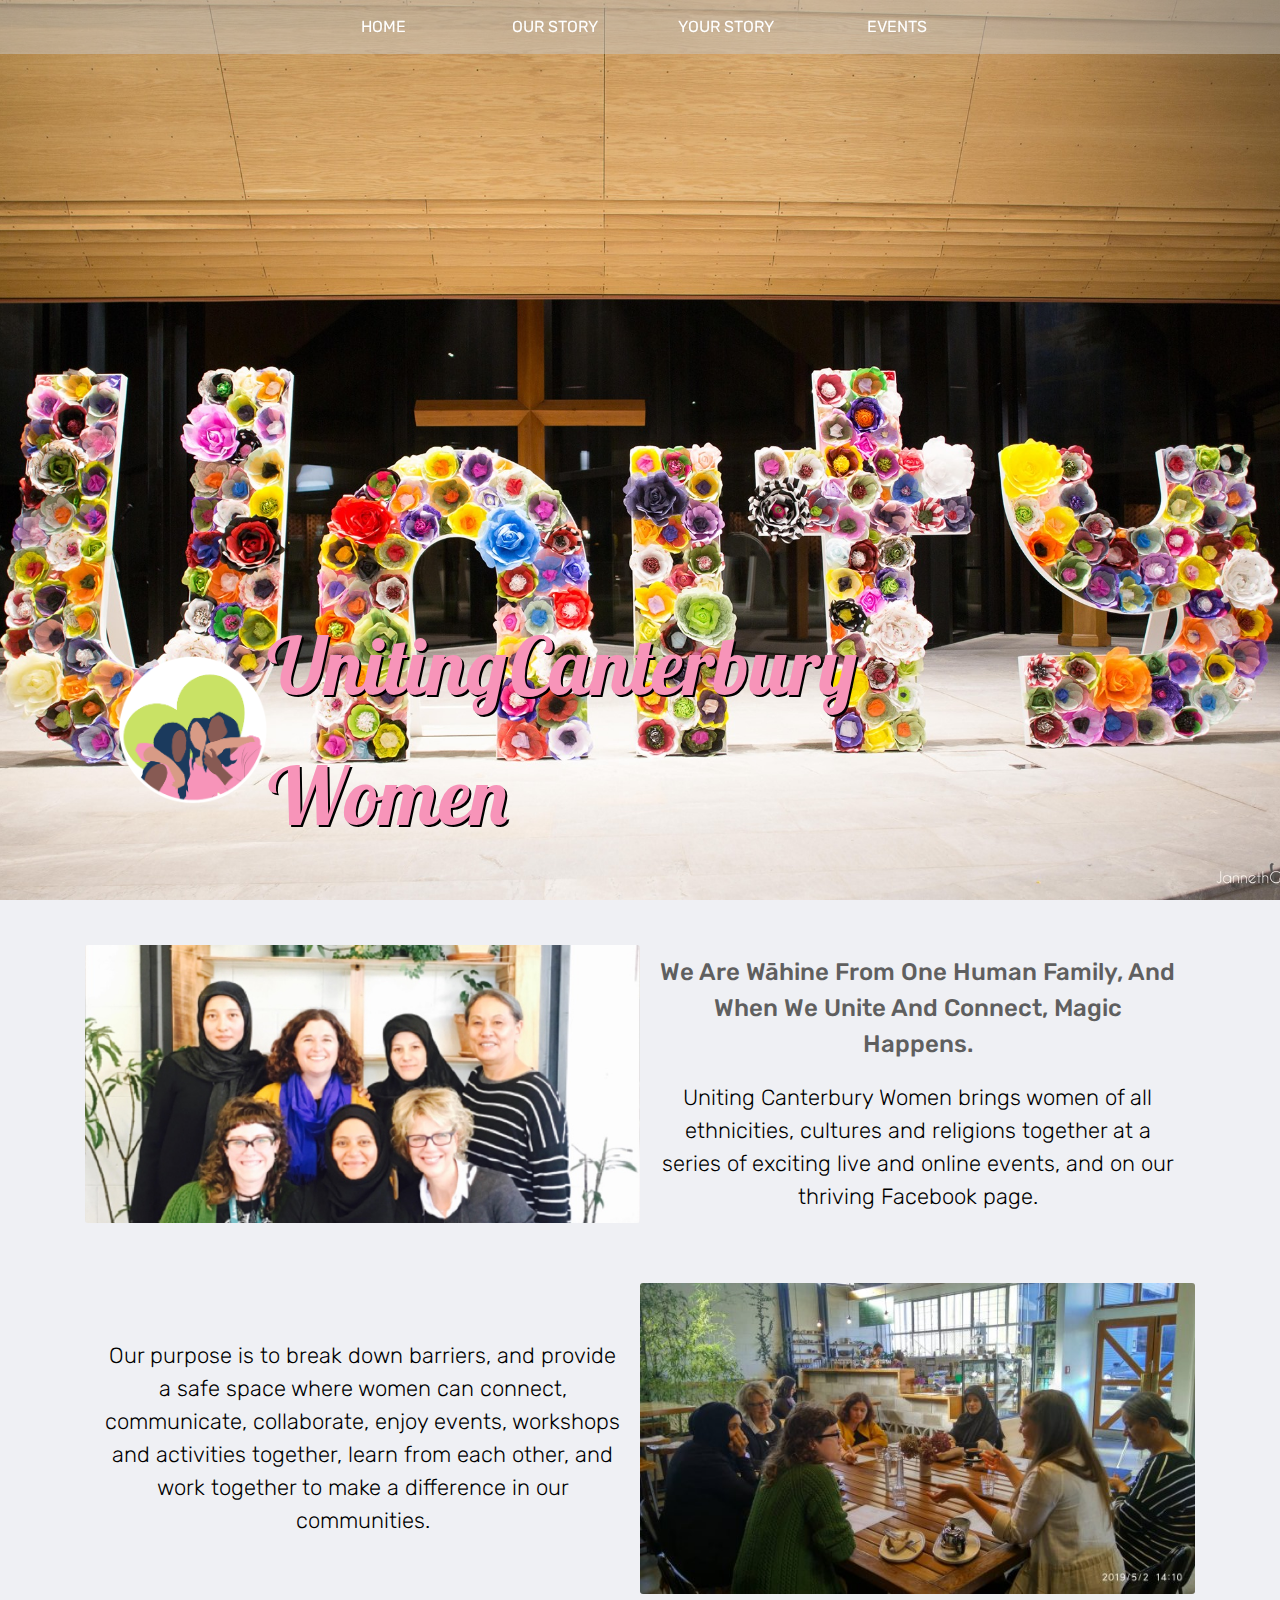
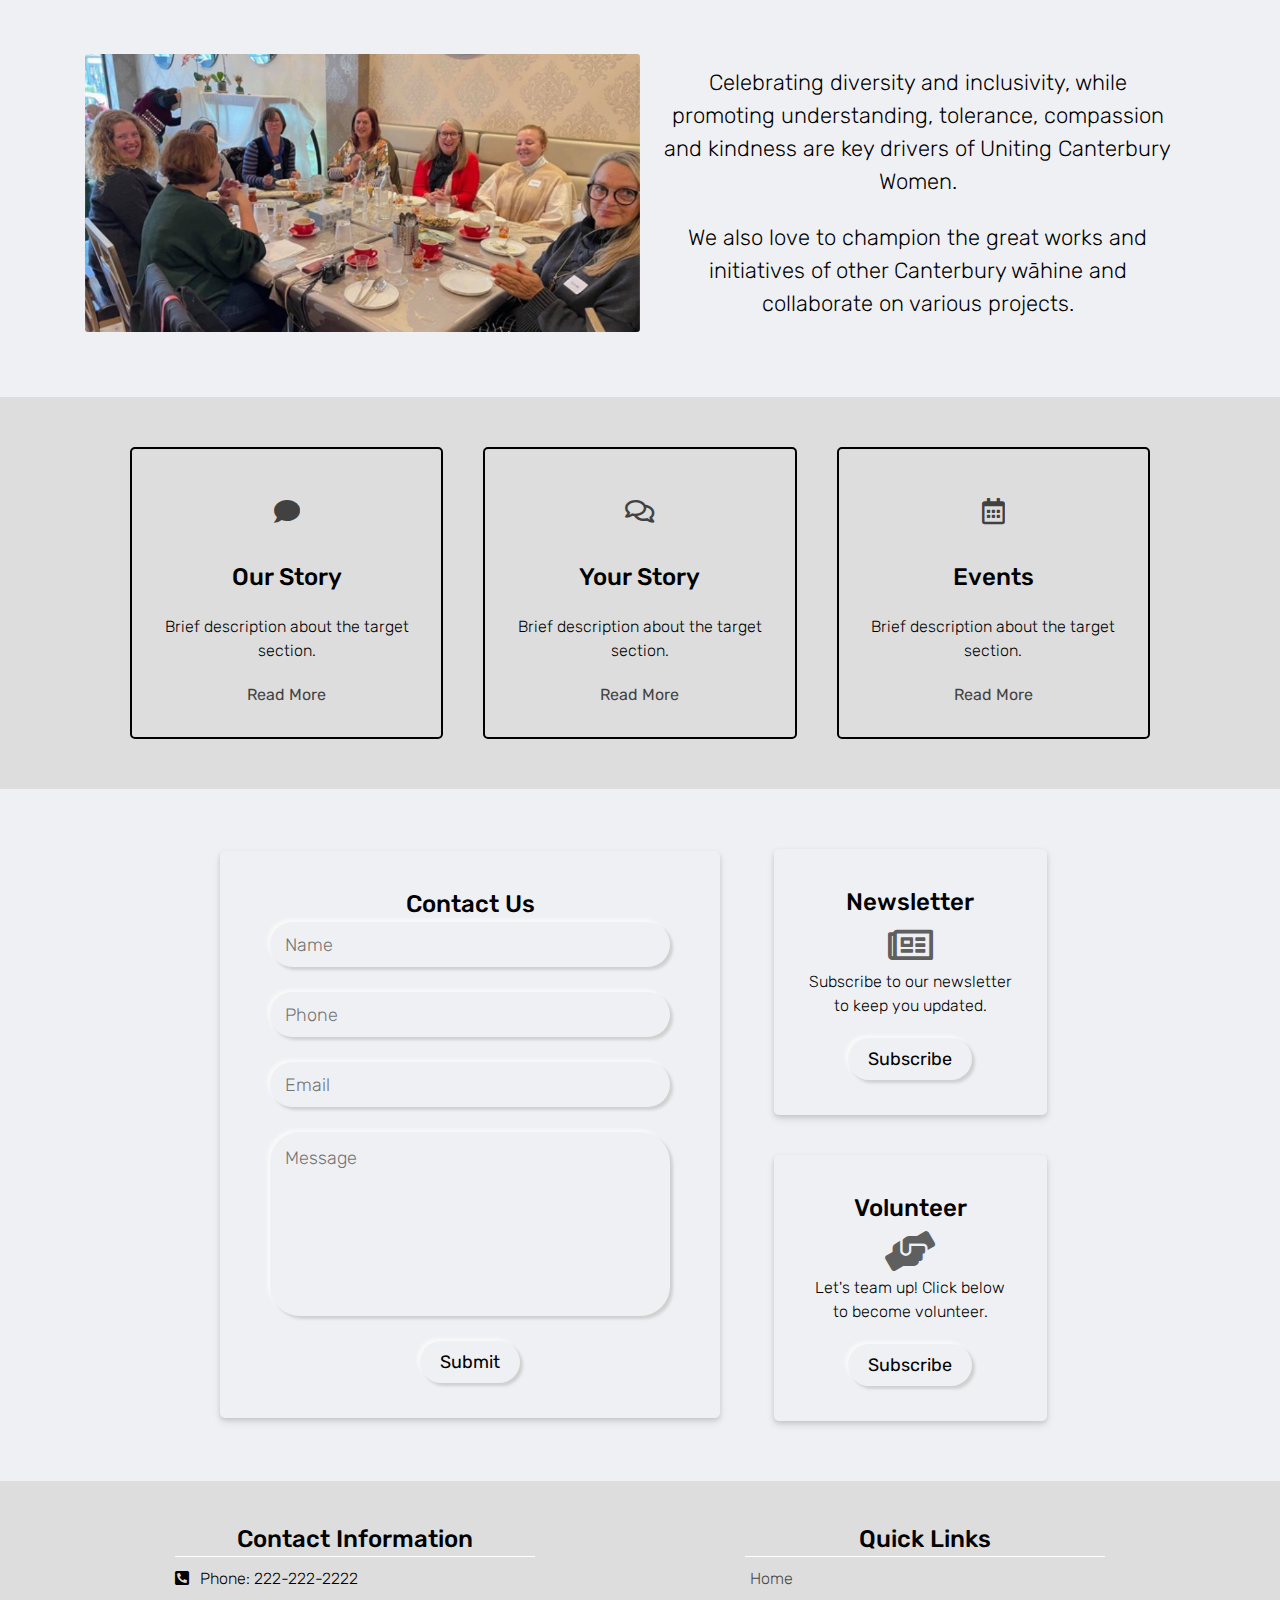
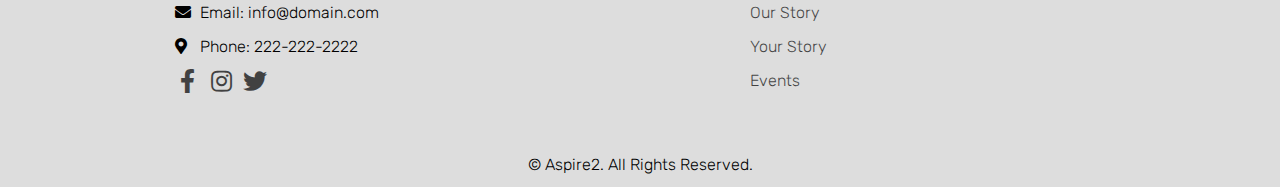
<file: index.html>
<!DOCTYPE html>
<html lang="en">
<head>
  <meta charset="UTF-8">
  <meta http-equiv="X-UA-Compatible" content="IE=edge">
  <meta name="viewport" content="width=device-width, initial-scale=1.0">
  <title>Uniting Canterbury Women</title>
  <!-- font awesome -->
  <link rel="stylesheet" type="text/css" href="css/font-awesome.css">
  <!-- main css -->
  <link rel="stylesheet" type="text/css" href="css/style.css">
  <!-- responsive css -->
  <link rel="stylesheet" type="text/css" href="css/responsive.css">

  <script src="js/jquery-3.2.1.js"></script>
  <script src="js/script.js"></script>

</head>
<body>

<!-- navigation bar start -->
<nav class="nav-bar">
  <div class="container">
    <div class="row tabs">
      <a href="#home" class="tab">home</a>
      <a href="#our-story" class="tab">our story</a>
      <a href="#your-story" class="tab">your story</a>
      <a href="#events" class="tab">events</a>
    </div>
    <div class="hamburger-btn outer-shadow hover-in-shadow"><span></span></div>
  </div>
</nav>
<!-- navigation bar end -->

<!-- navigation bar for small screens start -->
<div class="nav-bar-responsive">
  <div class="nav-bar-responsive-inner">
    <div class="close-btn outer-shadow hover-in-shadow">&times;</div>
    <div class="nav-bar-responsive-tabs">
      <a href="#home" class="tab active inner-shadow">home</a>
      <a href="#our-story" class="tab outer-shadow hover-in-shadow">our story</a>
      <a href="#your-story" class="tab outer-shadow hover-in-shadow">your story</a>
      <a href="#events" class="tab outer-shadow hover-in-shadow">events</a>
    </div>
  </div>
</div>
<!-- navigation bar for small screens end -->

<!-- home section start -->
<section class="section home-section active" id="home">

  <!-- home header start -->
  <div class="home-header">
    <div class="container">
      <div class="logo">
        <div class="logo-img">
          <img src="img/logo.png" alt="logo">
        </div>
        <div>
          <span>uniting</span>
          <span>canterbury</span>
          <span>women</span>
        </div>
      </div>
      
    </div>
  </div>
  <!-- home header end -->

  <!-- about us start -->
  <div class="container">
    <div class="aboutus">
      <div class="box">
        <div class="box-img">
          <img src="img/home/1.jpg" alt="aboutus">
        </div>
        <div class="box-content">
          <div class="title">We are wāhine from one human family, and when we unite and connect, magic happens.</div>
          <p>
            Uniting Canterbury Women brings women of all ethnicities, cultures and religions together at a series of exciting live and online events, and on our thriving Facebook page.
          </p>
        </div>
      </div>
      <div class="box">
        <div class="box-img">
          <img src="img/home/2.jpg" alt="aboutus">
        </div>
        <div class="box-content">
          <p>
            Our purpose is to break down barriers, and provide a safe space where women can connect, communicate, collaborate, enjoy events, workshops and activities together, learn from each other, and work together to make a difference in our communities.
          </p>
        </div>
      </div>
      <div class="box">
        <div class="box-img">
          <img src="img/home/3.jpg" alt="aboutus">
        </div>
        <div class="box-content">
          <p>
            Celebrating diversity and inclusivity, while promoting understanding, tolerance, compassion and kindness are key drivers of Uniting Canterbury Women.
          </p>
          <p>
            We also love to champion the great works and initiatives of other Canterbury wāhine and collaborate on various projects.
          </p>
        </div>
      </div>
    </div>
  </div>
  <!-- about us end -->

  <!-- link boxes start -->
  <div class="link-boxes-bg">

  <div class="container">
    <div class="link-boxes">
      <div class="row">
        <div class="box">
          <div class="box-inner">
            <div class="box-icon">
                <i class="fas fa-comment icon"></i>
            </div>
            <div class="title">Our Story</div>
            <div>
              Brief description about the target section.
            </div>
            <a href="#our-story" class="tab">Read more</a>
          </div>
        </div>
        <div class="box">
          <div class="box-inner">
            <div class="box-icon">
              <i class="far fa-comments icon"></i>
            </div>
            <div class="title">Your Story</div>
            <div>
              Brief description about the target section.
            </div>
            <a href="#your-story" class="tab">Read more</a>
          </div>
        </div>
        <div class="box">
          <div class="box-inner">
            <div class="box-icon">
              <i class="far fa-calendar-alt icon"></i>
            </div>
            <div class="title">Events</div>
            <div>
              Brief description about the target section.
            </div>
            <a href="#events" class="tab">Read more</a>
          </div>
        </div>
      </div>
    </div>
  </div>

  </div>
  <!-- link boxes end -->

  <!-- forms start -->
  <div class="forms">
    <div class="container">
      <div class="forms-inner">

        <!-- contact us form start -->
        <div class="contactus-form">
          <form action="send.php" method="post">
            <div class="row">
              <div class="w-100">
                <div class="title">Contact Us</div>
                <div class="input-group outer-shadow hover-in-shadow">
                  <input class="input-control" type="text" placeholder="Name" name="name" required="">
                </div>
                <div class="input-group outer-shadow hover-in-shadow">
                  <input class="input-control" type="text" placeholder="Phone" name="phone">
                </div>
                <div class="input-group outer-shadow hover-in-shadow">
                  <input class="input-control" type="text" placeholder="Email" name="email" required="">
                </div>
                <div class="input-group outer-shadow hover-in-shadow">
                  <textarea class="input-control" placeholder="Message" name="message" required=""></textarea>
                </div>
                <div class="submit-btn">
                  <button type="submit" class="btn-1 outer-shadow hover-in-shadow">Submit</button>
                </div>
              </div>
            </div>
          </form>
        </div>
        <!-- contact us form end -->

        <!-- newsletter form start -->
        <div class="newsletter-form">
          <div class="row">
            <div class="w-100">
              <div class="form-head">
                <div class="title">newsletter</div>
                <i class="far fa-newspaper"></i>
              </div>
              <div class="form-content">
                Subscribe to our newsletter to keep you updated.
              </div>
              <button type="submit" class="btn-1 outer-shadow hover-in-shadow">Subscribe</button>
            </div>
          </div>
        </div>
        <!-- newsletter form end -->

        <!-- volunteer form start -->
        <div class="volunteer-form">
          <div class="row">
            <div class="w-100">
              <div class="form-head">
                <div class="title">volunteer</div>
                <i class="fas fa-hands-helping"></i>
             </div>
              <div class="form-content">
                Let's team up! Click below to become volunteer.
              </div>
              <button type="submit" class="btn-1 outer-shadow hover-in-shadow">Subscribe</button>
            </div>
          </div>
        </div>
        <!-- volunteer form end -->

      </div>
    </div>
  </div>
  <!-- forms end -->

</section>
<!-- home section end -->

<!-- our story section start -->
<section class="section ourstory-section" id="our-story">

  <!-- our story section header start -->
  <div class="ourstory-header">
    <div class="container">
      <div class="header-title">
        <span>our</span>
        <span>story</span>
      </div>
    </div>
  </div>
  <!-- our story section header end -->

  <!-- our story content start -->
  <div class="container">

    <!-- our story tabs start -->
      <div class="row">
        <div class="ourstory-tabs">
          <span class="tab-item outer-shadow active" data-target=".founders">founders</span>
          <span class="tab-item" data-target=".why-do">why we do it?</span>
          <!-- <span class="tab-item" data-target=".what-do">what we do</span> -->
        </div>
      </div>
    <!-- our story tabs end -->

    <!-- founders start -->
    <div class="row">
      <div class="founders tab-content active">
        <div class="row">

          <!-- founder start -->
          <div class="founder-item">
            <div class="founder-item-inner outer-shadow">
              <div class="founder-img">
                <img src="img/ourstory/founders/1.jpg" alt="founder">
                <!-- <span>read more</span> -->
              </div>
              <div class="founder-content">
                <div class="title founder-name">founder name</div>
                <p>
                  Brief description about the founder and some words expresing own motivation to be part of the organisation.
                </p>
              </div>
            </div>
          </div>
          <!-- founder end -->

          <!-- founder start -->
          <div class="founder-item">
            <div class="founder-item-inner outer-shadow">
              <div class="founder-img">
                <img src="img/ourstory/founders/2.jpg" alt="founder">
                <!-- <span>read more</span> -->
              </div>
              <div class="founder-content">
                <div class="title">founder name</div>
                <p>
                  Brief description about the founder and some words expresing own motivation to be part of the organisation.
                </p>
              </div>
            </div>
          </div>
          <!-- founder end -->

          <!-- founder start -->
          <div class="founder-item">
            <div class="founder-item-inner outer-shadow">
              <div class="founder-img">
                <img src="img/ourstory/founders/3.jpg" alt="founder">
                <!-- <span>read more</span> -->
              </div>
              <div class="founder-content">
                <div class="title">founder name</div>
                <p>
                  Brief description about the founder and some words expresing own motivation to be part of the organisation.
                </p>
              </div>
            </div>
          </div>
          <!-- founder end -->

          <!-- founder start -->
          <div class="founder-item">
            <div class="founder-item-inner outer-shadow">
              <div class="founder-img">
                <img src="img/ourstory/founders/4.jpg" alt="founder">
                <!-- <span>read more</span> -->
              </div>
              <div class="founder-content">
                <div class="title">founder name</div>
                <p>
                  Brief description about the founder and some words expresing own motivation to be part of the organisation.
                </p>
              </div>
            </div>
          </div>
          <!-- founder end -->

        </div>
      </div>
    </div>
    <!-- founders end -->

    <!-- why we do it start -->
    <div class="row">
      <div class="why-do tab-content">
        <div class="row">

          <div class="why-do-content">
            <p>
              Uniting Canterbury Women was founded after the tragic terror attack in Christchurch on 15 March 2019.
            </p>
            <p>
              Co-founder, Jo Bailey reached out to her only Muslim friend at the time, Zahra Hussaini, to talk about how to continue on the beautiful love and support for the Muslim community being shown by people in Canterbury and New Zealand, and Uniting Canterbury Women was born.
            </p>
            <p>
              Zahra introduced Jo to four of her friends, Rebecca Parnham, Dr Hafsa Ahmed, Amber Johnson, and Naeema Masud. The six women bonded over coffee and cake, and together, organised the inaugural Uniting Canterbury Women event, which was attended by nearly 600 women.
            </p>
            <p>
              Today, Jo Bailey and Rebecca Parnham continue to lead Uniting Canterbury Women and organise a range of events to connect wāhine across all cultures. Uniting Canterbury Women also has a popular Facebook page with over 1000 followers.
            </p>
            <p>
              Many incredible connections and friendships have been made and continue to be made across the Uniting Canterbury Women community.
            </p>
          </div>

          <div class="why-do-video">
            <div class="iframe-container">
              <iframe width="1098" height="615" src="https://www.youtube.com/embed/cOb9zGtW0Z0" title="YouTube video player" frameborder="" allow="accelerometer; autoplay; clipboard-write; encrypted-media; gyroscope; picture-in-picture" allowfullscreen></iframe>
            </div>
          </div>

        </div>
      </div>
    </div>
    <!-- why we do it end -->

    <!-- what we do start -->
    <div class="row">
      <div class="what-do tab-content">
        <div class="row">

        </div>
      </div>
    </div>
    <!-- what we do end -->

  </div>
  <!-- our story content end -->

</section>
<!-- our story section end -->

<!-- your story section start -->
<section class="section yourstory-section" id="your-story">
  
  <!-- your story section header start -->
  <div class="yourstory-header">
    <div class="container">
      <div class="header-title">
        <span>your</span>
        <span>story</span>
      </div>
    </div>
  </div>
  <!-- your story section header end -->

  <div class="yourstory-content">
    <div class="container">
      <div class="row story-items">

        <!-- your story item start -->
        <div class="box story-item">
          <div class="box-inner story-item-inner">
            <div class="img">
              <img src="img/yourstory/1.jpg" alt="yourstory">
              <span class="read-more">read more</span>
            </div>
            <div class="title name">Name here</div>
            <div class="box-content">
              This will be a short text with a brief description about the person. It can include personal information which the person is keen to share.
            </div>
            <div class="story">
              This is the 1st story. Lorem ipsum dolor sit amet consectetur, adipisicing elit. Rerum enim quas molestiae aperiam perspiciatis animi necessitatibus odio reiciendis voluptatem accusantium. Lorem ipsum dolor sit amet consectetur, adipisicing elit. Rerum enim quas molestiae aperiam perspiciatis animi necessitatibus odio reiciendis voluptatem accusantium. Lorem ipsum dolor sit amet consectetur, adipisicing elit. Rerum enim quas molestiae aperiam perspiciatis animi necessitatibus odio reiciendis voluptatem accusantium.
            </div>
          </div>
        </div>
        <!-- your story item end -->

        <!-- your story item start -->
        <div class="box story-item">
          <div class="box-inner story-item-inner">
            <div class="img">
              <img src="img/yourstory/2.jpg" alt="yourstory">
              <span class="read-more">read more</span>
            </div>
            <div class="title name">Name here</div>
            <div class="box-content">
              This will be a short text with a brief description about the person. It can include personal information which the person is keen to share.
            </div>
            <div class="story">
              This is the 2nd story. Lorem ipsum dolor sit amet consectetur, adipisicing elit. Rerum enim quas molestiae aperiam perspiciatis animi necessitatibus odio reiciendis voluptatem accusantium. Lorem ipsum dolor sit amet consectetur, adipisicing elit. Rerum enim quas molestiae aperiam perspiciatis animi necessitatibus odio reiciendis voluptatem accusantium. Lorem ipsum dolor sit amet consectetur, adipisicing elit. Rerum enim quas molestiae aperiam perspiciatis animi necessitatibus odio reiciendis voluptatem accusantium.
            </div>
          </div>
        </div>
        <!-- your story item end -->
        
        <!-- your story item start -->
        <div class="box story-item">
          <div class="box-inner story-item-inner">
            <div class="img">
              <img src="img/yourstory/3.jpg" alt="yourstory">
              <span class="read-more">read more</span>
            </div>
            <div class="title name">Name here</div>
            <div class="box-content">
              This will be a short text with a brief description about the person. It can include personal information which the person is keen to share.
            </div>
            <div class="story">
              This is the 3rd story. Lorem ipsum dolor sit amet consectetur, adipisicing elit. Rerum enim quas molestiae aperiam perspiciatis animi necessitatibus odio reiciendis voluptatem accusantium. Lorem ipsum dolor sit amet consectetur, adipisicing elit. Rerum enim quas molestiae aperiam perspiciatis animi necessitatibus odio reiciendis voluptatem accusantium. Lorem ipsum dolor sit amet consectetur, adipisicing elit. Rerum enim quas molestiae aperiam perspiciatis animi necessitatibus odio reiciendis voluptatem accusantium.
            </div>
          </div>
        </div>
        <!-- your story item end -->

        <!-- your story item start -->
        <div class="box story-item">
          <div class="box-inner story-item-inner">
            <div class="img">
              <img src="img/yourstory/4.jpg" alt="yourstory">
              <span class="read-more">read more</span>
            </div>
            <div class="title name">Name here</div>
            <div class="box-content">
              This will be a short text with a brief description about the person. It can include personal information which the person is keen to share.
            </div>
            <div class="story">
              This is the 4th story. Lorem ipsum dolor sit amet consectetur, adipisicing elit. Rerum enim quas molestiae aperiam perspiciatis animi necessitatibus odio reiciendis voluptatem accusantium. Lorem ipsum dolor sit amet consectetur, adipisicing elit. Rerum enim quas molestiae aperiam perspiciatis animi necessitatibus odio reiciendis voluptatem accusantium. Lorem ipsum dolor sit amet consectetur, adipisicing elit. Rerum enim quas molestiae aperiam perspiciatis animi necessitatibus odio reiciendis voluptatem accusantium.
            </div>
          </div>
        </div>
        <!-- your story item end -->

        <!-- your story item start -->
        <div class="box story-item">
          <div class="box-inner story-item-inner">
            <div class="img">
              <img src="img/yourstory/5.jpg" alt="yourstory">
              <span class="read-more">read more</span>
            </div>
            <div class="title name">Name here</div>
            <div class="box-content">
              This will be a short text with a brief description about the person. It can include personal information which the person is keen to share.
            </div>
            <div class="story">
              This is the 5th story. Lorem ipsum dolor sit amet consectetur, adipisicing elit. Rerum enim quas molestiae aperiam perspiciatis animi necessitatibus odio reiciendis voluptatem accusantium. Lorem ipsum dolor sit amet consectetur, adipisicing elit. Rerum enim quas molestiae aperiam perspiciatis animi necessitatibus odio reiciendis voluptatem accusantium. Lorem ipsum dolor sit amet consectetur, adipisicing elit. Rerum enim quas molestiae aperiam perspiciatis animi necessitatibus odio reiciendis voluptatem accusantium.
            </div>
          </div>
        </div>
        <!-- your story item end -->

        <!-- your story item start -->
        <div class="box story-item">
          <div class="box-inner story-item-inner">
            <div class="img">
              <img src="img/yourstory/6.jpg" alt="yourstory">
              <span class="read-more">read more</span>
            </div>
            <div class="title name">Name here</div>
            <div class="box-content">
              This will be a short text with a brief description about the person. It can include personal information which the person is keen to share.
            </div>
            <div class="story">
              This is the 6th story. Lorem ipsum dolor sit amet consectetur, adipisicing elit. Rerum enim quas molestiae aperiam perspiciatis animi necessitatibus odio reiciendis voluptatem accusantium. Lorem ipsum dolor sit amet consectetur, adipisicing elit. Rerum enim quas molestiae aperiam perspiciatis animi necessitatibus odio reiciendis voluptatem accusantium. Lorem ipsum dolor sit amet consectetur, adipisicing elit. Rerum enim quas molestiae aperiam perspiciatis animi necessitatibus odio reiciendis voluptatem accusantium.
            </div>
          </div>
        </div>
        <!-- your story item end -->

        <!-- your story item start -->
        <div class="box story-item">
          <div class="box-inner story-item-inner">
            <div class="img">
              <img src="img/yourstory/7.jpg" alt="yourstory">
              <span class="read-more">read more</span>
            </div>
            <div class="title name">Name here</div>
            <div class="box-content">
              This will be a short text with a brief description about the person. It can include personal information which the person is keen to share.
            </div>
            <!-- <div class="story">
              This is the 7th story. Lorem ipsum dolor sit amet consectetur, adipisicing elit. Rerum enim quas molestiae aperiam perspiciatis animi necessitatibus odio reiciendis voluptatem accusantium. Lorem ipsum dolor sit amet consectetur, adipisicing elit. Rerum enim quas molestiae aperiam perspiciatis animi necessitatibus odio reiciendis voluptatem accusantium. Lorem ipsum dolor sit amet consectetur, adipisicing elit. Rerum enim quas molestiae aperiam perspiciatis animi necessitatibus odio reiciendis voluptatem accusantium.
            </div> -->
          </div>
        </div>
        <!-- your story item end -->

        <!-- your story item start -->
        <div class="box story-item">
          <div class="box-inner story-item-inner">
            <div class="img">
              <img src="img/yourstory/8.jpg" alt="yourstory">
              <span class="read-more">read more</span>
            </div>
            <div class="title name">Name here</div>
            <div class="box-content">
              This will be a short text with a brief description about the person. It can include personal information which the person is keen to share.
            </div>
            <div class="story">
              This is the 8th story. Lorem ipsum dolor sit amet consectetur, adipisicing elit. Rerum enim quas molestiae aperiam perspiciatis animi necessitatibus odio reiciendis voluptatem accusantium. Lorem ipsum dolor sit amet consectetur, adipisicing elit. Rerum enim quas molestiae aperiam perspiciatis animi necessitatibus odio reiciendis voluptatem accusantium.
            </div>
          </div>
        </div>
        <!-- your story item end -->

      </div>
    </div>
  </div>

</section>
<!-- your story section end -->

<!-- events section start -->
<section class="section events-section" id="events">
  
  <!-- events header start -->
  <div class="events-header">
    <div class="container">
      <div class="header-title">
        <span>events</span>
      </div>
    </div>
  </div>
  <!-- events header end -->

  <!-- events content start -->
  <div class="container even-row-reverse">

    <div class="events-content-intro">
      <p>
        Following the inaugural Uniting Canterbury women event in July 2019, the Uniting Canterbury Women team has run numerous engaging events, including ‘Around the World in Eight Cafes’ meetups, several online events and workshops, an ‘off the radar’ Mindfulness Retreat, a Women’s Walk for Unity, and a World Hijab Day event.
      </p>
    </div>

    <!-- events item start-->
    <div class="event-item">
        <div class="event-item-media">
          <div class="event-item-video">
            <div class="iframe-container">
              <iframe width="483" height="272" src="https://www.youtube.com/embed/xc-oGs9yzy8" title="YouTube video player" frameborder="0" allow="accelerometer; autoplay; clipboard-write; encrypted-media; gyroscope; picture-in-picture" allowfullscreen></iframe>
            </div>
          </div>
        </div>
        <div class="event-item-description">
          <div class="title">
            Uniting Canterbury Women Inaugural Event – July 2019
          </div>
          <p>
            Almost 600 women came to the inaugural Uniting Canterbury Event at the Centennial Chapel at St Andrew’s College in Christchurch on 10 July 2019. It was a beautiful evening of connection, support and aroha for our Muslim sisters, following the tragic terror attack.
          </p>
        </div>
    </div>
    <!-- events item end -->

    <!-- events item start-->
    <div class="event-item">
      <div class="event-item-media">
        <div class="event-item-img">
          <img src="img/events/cafes.jpg" alt="events">
        </div>
      </div>
      <div class="event-item-description">
        <div class="title">
          Around the World in Eight Cafes
        </div>
        <p>
          Uniting Canterbury Women hosts coffee and food catch ups for women from all cultures and ethnicities in Christchurch. Each time, the groups meet at a different ethnic café, to connect, share stories, share food, and learn new things about the food and culture from the café owner. Not only is this a great way to connect women – the women also learn about different cuisines and cultures, and support small local ethnic businesses. It’s a win win!
        </p>
      </div>
    </div>
    <!-- events item end -->

    <div class="events-content-intro">
      <div class="title">
        COVID-19 lockdown Events
      </div>
      <p>
        During the COVID-19 lockdown in March/April 2020, Uniting Canterbury Women held an online Dinner Club event with Linden Leaves Founder Brigit Blair, and a series of online workshop to support women to thrive in those challenging times.
      </p>
    </div>

    <!-- events item start-->
    <div class="event-item">
      <div class="event-item-media">
        <div class="event-item-video">
          <div class="iframe-container">
            <iframe width="400" height="200" src="https://www.youtube.com/embed/Ch4fGuCSvY8" title="YouTube video player" frameborder="0" allow="accelerometer; autoplay; clipboard-write; encrypted-media; gyroscope; picture-in-picture" allowfullscreen></iframe>
          </div>
        </div>
      </div>
      <div class="event-item-media">
        <div class="event-item-video">
          <div class="iframe-container">
            <iframe width="400" height="200" src="https://www.youtube.com/embed/SsT9wPoHvRk" title="YouTube video player" frameborder="0" allow="accelerometer; autoplay; clipboard-write; encrypted-media; gyroscope; picture-in-picture" allowfullscreen></iframe>
          </div>
        </div>
      </div>
    </div>
    <!-- events item end -->

    <!-- events item start-->
    <div class="event-item">
      <div class="event-item-media">
        <div class="event-item-video">
          <div class="iframe-container">
            <iframe width="400" height="200" src="https://www.youtube.com/embed/jRBaFiWfOiA" title="YouTube video player" frameborder="0" allow="accelerometer; autoplay; clipboard-write; encrypted-media; gyroscope; picture-in-picture" allowfullscreen></iframe>
          </div>
        </div>
      </div>
      <div class="event-item-media">
        <div class="event-item-video">
          <div class="iframe-container">
            <iframe width="400" height="200" src="https://www.youtube.com/embed/D3OtTbEmXdk" title="YouTube video player" frameborder="0" allow="accelerometer; autoplay; clipboard-write; encrypted-media; gyroscope; picture-in-picture" allowfullscreen></iframe>
          </div>
        </div>
      </div>
    </div>
    <!-- events item end -->

  </div>
  <!-- events content end -->

</section>
<!-- events section end -->

<!-- your story popup start -->
<div class="pp yourstory-popup">
  <div class="pp-inner outer-shadow">

    <div class="close-pp outer-shadow hover-in-shadow">&times;</div>

    <div class="pp-head">
      <div class="pp-img outer-shadow">
        <img src="img/yourstory/1.jpg" alt="yourstory">
      </div>
      <p><span class="pp-name"></span></p>
    </div>

    <div class="pp-description">
      <div class="pp-details">
        <span class="pp-details-title">This is my story</span>
        <div class="pp-story">
          <p>
          </p>
        </div> 
      </div>
    </div>

  </div>
</div>
<!-- your story popup end -->

<!-- footer start -->
<footer class="footer">

  <div class="container">
    <div class="row space-around">

      <!-- contact info start -->
      <div class="contact-info">
        <div class="title">contact information</div>
        <div class="contact-item">
          <div class="icon"><i class="fas fa-phone-square-alt"></i></div>
          <span>Phone: 222-222-2222</span>
        </div>
        <div class="contact-item">
          <div class="icon"><i class="fas fa-envelope"></i></div>
          <span>Email: info@domain.com</span>
        </div>
        <div class="contact-item">
          <div class="icon"><i class="fas fa-map-marker-alt"></i></div>
          <span>Phone: 222-222-2222</span>
        </div>

        <div class="row links">
          <div class="icon"><a href="https://www.facebook.com/UnitingCanterburyWomen"><i class="fab fa-facebook-f"></i></a></div>
          <div class="icon"><i class="fab fa-instagram"></i></div>
          <div class="icon"><i class="fab fa-twitter"></i></div>
        </div>
      </div>
      <!-- contact info end -->

      <!-- quick links start -->
      <div class="contact-info">
        <div class="title">quick links</div>
        <div class="contact-item">
          <span><a href="#home" class="tab">home</a></span>
        </div>
        <div class="contact-item">
          <span><a href="#our-story" class="tab">our story</a></span>
        </div>
        <div class="contact-item">
          <span><a href="#your-story" class="tab">your story</a></span>
        </div>
        <div class="contact-item">
          <span><a href="#events" class="tab">events</a></span>
        </div>
      </div>
      <!-- quick links end -->

    </div>
  </div>

  <!-- copyright start -->
  <div class="container">
    <div class="row">
      <div class="copyright">
        &copy; Aspire2. All Rights Reserved.
      </div>
    </div>
  </div>
  <!-- copyright end -->

</footer>
<!-- footer end -->

<!-- main js -->
<script src="js/main.js"></script>
</body>
</html>
</file>
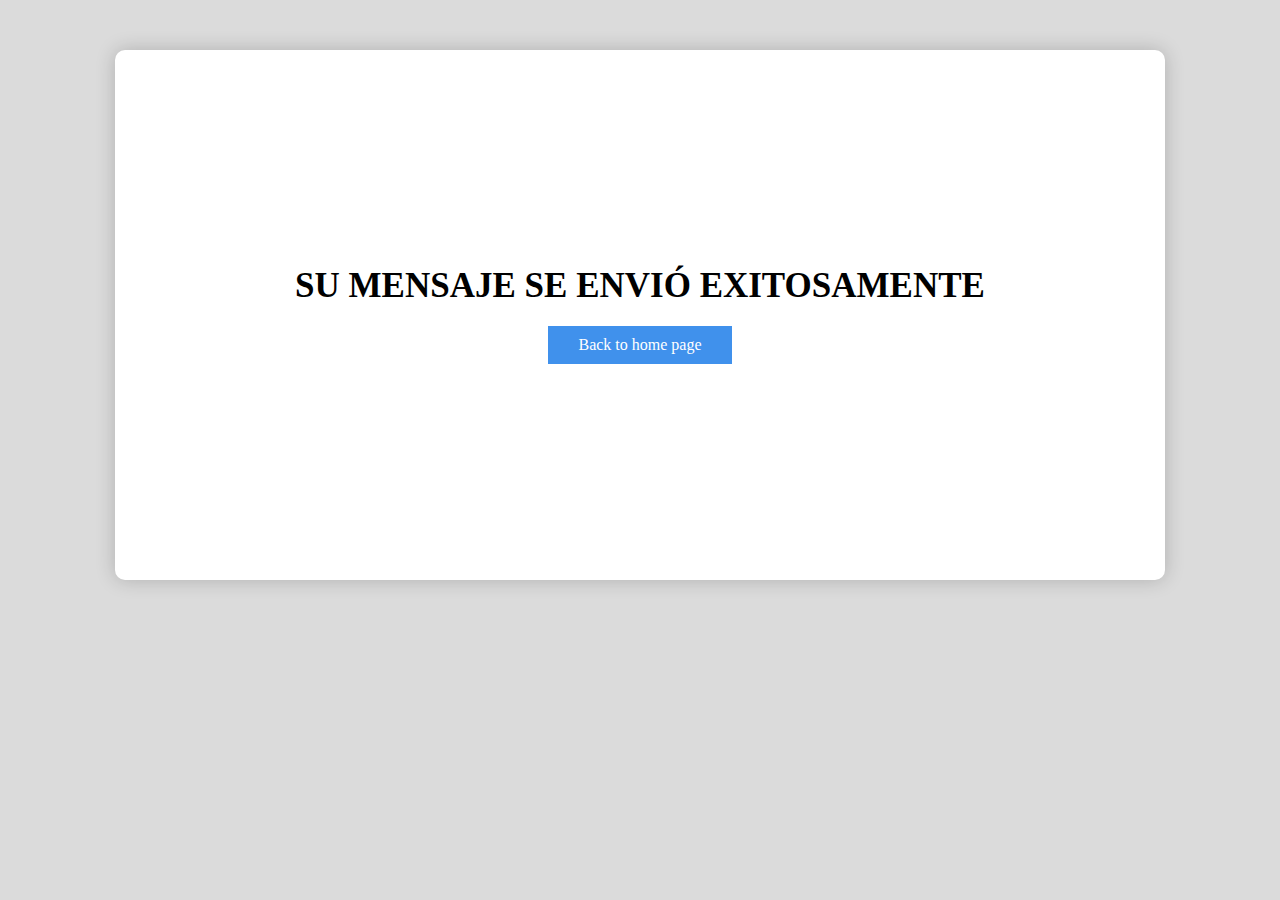
<file: sendTo.html>
<!DOCTYPE html>
<html lang="en">
<head>
    <meta charset="UTF-8">
    <meta name="viewport" content="width=device-width, initial-scale=1.0">
    <meta http-equiv="X-UA-Compatible" content="ie=edge">
    <title>Formulario de contacto</title>

    <link rel="stylesheet" href="css/estilos.css">
    <link rel="stylesheet" href="css/font-awesome.css">

    <script src="js/jquery-3.2.1.js"></script>
    <script src="js/script.js"></script>
</head>
<body>

    <section class="form_wrap">
        
        <section class="mensaje-exito">
            <h1>SU MENSAJE SE ENVIÓ EXITOSAMENTE</h1>
            <a href="index.html">Back to home page</a>
        </section>

    </section>

</body>
</html>
</file>
<file: css/style.css>
/*--------------------------------
fonts
--------------------------------*/
@import url('https://fonts.googleapis.com/css2?family=Rubik:wght@300;400;500&display=swap');
@import url('https://fonts.googleapis.com/css2?family=Lobster&display=swap');

/*--------------------------------
global
--------------------------------*/
/* define custom css variables */
:root {
  /* --ucw-pink: rgb(247, 148, 185); */
  --ucw-pink: rgb(95, 95, 95);
  --ucw-pink-70: rgb(247, 148, 185);
  --ucw-darkblue: rgb(28, 28, 117);
  --ucw-green: rgba(44, 110, 44);
  /* --ucw-green-70: rgba(44, 110, 44, 0.7); */
  --ucw-green-70: var(--bg-black-100);
  /* bg colors */
  --bg-black-900: #000000;
  --bg-black-100: #dddddd;
  --bg-black-50: #eff0f4;
  --bg-black-transparent: rgb(200, 200, 200, .5);
  /* shadows */
  --box-shadow: 0 2px 4px rgba(0, 0, 0, .1), 0 4px 8px rgba(0, 0, 0, .1);
  --outer-shadow: 3px 3px 3px #d0d0d0, -3px -3px 3px #f8f8f8;
  --outer-shadow-0: 0 0 0 #d0d0d0, 0 0 0 #f8f8f8;
  --inner-shadow: inset 3px 3px 3px #d0d0d0, inset -3px -3px 3px #f8f8f8;
  --inner-shadow-0: inset 0 0 0 #d0d0d0, inset 0 0 0 #f8f8f8;
  /* text sizes */
  --text-medium: 18px;
  --text-large: 20px;
  --text-xlarge: 22px;
  --text-title: 24px;
  --text-xxlarge: 26px;
  /* text colors */
  --text-light: white;
  --text-dark: black;
}
body {
  font-size: 16px;
  line-height: 1.5;
  overflow-x: hidden;
  background-color: var(--bg-black-50);
}
body.hidden-scrolling {
  overflow-y: hidden;
}
*:not(i) {
  font-family: 'Rubik', sans-serif;
  font-weight: 300;
}
* {
  margin: 0;
  padding: 0;
  box-sizing: border-box;
  outline: none;
}
:before, :after {
  box-sizing: border-box;
}
a {
  text-decoration: none;
  color: var(--text-dark);
}
ul {
  list-style: none;
  margin: 0;
  padding: 0;
}
img {
  vertical-align: middle;
  max-width: 100%;
}
.container {
  max-width: 1140px;
  margin: auto;
}
.row {
  display: flex;
  flex-wrap: wrap;
}
.section {
  min-height: 100vh;
  margin-bottom: 20px;
}
.title {
  font-size: var(--text-title);
  font-weight: 500;
  text-align: center;
  text-transform: capitalize;
  /* margin-bottom: 10px; */
}
.space-around {
  justify-content: space-around;
}
.hover-border {
  transition: border 0.3s ease-in-out;
}
.hover-border:hover {
  border: 1px solid var(--text-dark);
}
.hover-dark,
.hover-light {
  transition: all 0.3s ease-in-out;
}
.hover-light:hover {
  color: rgb(255, 255, 255) !important;
}
.hover-dark:hover {
  color: rgb(0, 0, 0) !important;
}
input[type=text], 
textarea {
  border: none;
  display: block;
}
.btn-1 {
  padding: 10px 25px;
  font-size: var(--text-medium);
  background-color: transparent;
  border: none;
  border-radius: 30px;
  display: inline-block;
  padding: 10px 20px;
  cursor: pointer;
  transition: all 0.3s ease;
}
.btn-1:after {
  border-radius: 30px;
}
.inner-shadow {
  box-shadow: var(--inner-shadow);
  transition: all 0.3s ease;
}
.outer-shadow {
  box-shadow: var(--outer-shadow);
}
.hover-in-shadow {
  position: relative;
}
.hover-in-shadow:hover {
  box-shadow: var(--outer-shadow-0);
  color: var(--ucw-pink);
}
.hover-in-shadow:after {
  content: '';
  position: absolute;
  left: 0;
  top: 0;
  width: 100%;
  height: 100%;
  transition: all 0.3s ease;
  z-index: -1;
}
.hover-in-shadow:hover:after {
  box-shadow: var(--inner-shadow);
}
.section.hide {
  display: none;
}
.section.active {
  animation: fadeInTop 0.5s ease;
}
.iframe-container {
  overflow: hidden;
  padding-bottom: 56.25%;
  position: relative;
  height: 0;
}
.iframe-container iframe {
  left: 0;
  top: 0;
  height: 100%;
  width: 100%;
  position: absolute;
}
/* effects */
@keyframes apear {
  0% { opacity: 0; }
  100% { opacity: 1; }
}
@keyframes slideLeft {
  0% {
    opacity: 0;
    transform: translateX(100px);
  }
  80% {
    opacity: 0;
    transform: translateX(100px);
  }
  100% {
    opacity: 1;
    transform: translateX(0px);
  }
}
@keyframes slideRight {
  0% {
    opacity: 0;
    transform: translateX(-100px);
  }
  80% {
    opacity: 0;
    transform: translateX(-100px);
  }
  100% {
    opacity: 1;
    transform: translateX(0px);
  }
}
@keyframes fadeInTop {
  0% {
    opacity: 0;
    transform: translateY(-25px);
  }
  100% {
    opacity: 1;
    transform: translateY(0px);
  }
}
@keyframes bgBreathe {
  0% {
    background-position: center;
  }
  50% {
    background-position: 50% 70%;
  }
  100% {
    background-position: center;
  }
}

/*--------------------------------
navigation bar
--------------------------------*/
.nav-bar {
  position: fixed;
  width: 100%;
  z-index: 2;
  background-color: var(--bg-black-transparent);
  transition: all 0.3s ease;
}
.nav-bar .tabs {
  justify-content: center;
}
.nav-bar .tabs .tab {
  flex: 0 0 15%;
  text-align: center;
  min-width: 100px;
  height: 100%;
  padding: 15px 10px;
  text-transform: uppercase;
  color: var(--text-light);
  font-weight: 400;
  cursor: pointer;
}
.nav-bar.small {
  background-color: var(--bg-black-50);
  box-shadow: var(--box-shadow);
}
.nav-bar.small .tabs .tab {
  color: var(--text-dark);
  padding: 5px 10px;
}
.hamburger-btn {
  height: 40px;
  width: 40px;
  margin: 0 20px;
  display: none;
  align-items: center;
  cursor: pointer;
  border-radius: 50%;
  /* border: 1px solid var(--text-dark); */
  justify-content: center;
  margin-left: auto;
  margin-top: 6px;
  margin-bottom: 6px;
  visibility: hidden;
  opacity: 0;
  transition: all 0.3s ease;
}
.hamburger-btn:after {
  border-radius: 50%;
}
.hamburger-btn span {
  display: block;
  height: 2px;
  width: 16px;
  background-color: var(--text-dark);
  position: relative;
  transition: all 0.3s ease;
}
.hamburger-btn span:before, 
.hamburger-btn span:after {
  content: '';
  position: absolute;
  left: 0;
  width: 100%;
  height: 100%;
  background-color: var(--text-dark);
  transition: all 0.3s ease;
}
.hamburger-btn span:before {
  top: -6px;
  transition: all 0.3s ease-in-out;
}
.hamburger-btn span:after {
  top: 6px;
  transition: all 0.3s ease;
}
.hamburger-btn:hover span:before {
  top: -8px;
}
.hamburger-btn:hover span:after {
  top: 8px;
}
@media (max-width: 796px) {
  .nav-bar .tabs {
    display: none;
  }
  .nav-bar {
    background-color: var(--bg-black-50);
    box-shadow: var(--box-shadow);
  }
  .nav-bar .hamburger-btn {
    display: flex;
    visibility: visible;
    opacity: 1;
  }
}

/*--------------------------------
navigation bar  for small screens
--------------------------------*/
.nav-bar-responsive {
  visibility: hidden;
  background-color: var(--bg-black-50);
  position: fixed;
  height: 100vh;
  width: 100%;
  z-index: -1;
  opacity: 0;
  transition: all 0.3s ease;
}
.nav-bar-responsive.open {
  visibility: visible;
  opacity: 1;
  z-index: 999;
  transition: all 0.3s ease-in;
}
.nav-bar-responsive .nav-bar-responsive-inner {
  display: flex;
  flex-wrap: wrap;
  justify-content: center;
  align-items: center;
  height: 100vh;
}
.nav-bar-responsive .nav-bar-responsive-inner .tab {
  display: block;
  text-align: center;
  font-size: var(--text-xlarge);
  font-weight: 400;
  text-transform: uppercase;
  padding: 10px 20px;
  margin: 10px;
  border-radius: 30px;
  transition: all 0.3s ease;
}
.nav-bar-responsive .nav-bar-responsive-inner .tab.active {
  color: var(--ucw-pink);
}
.nav-bar-responsive .nav-bar-responsive-inner .tab:after {
  border-radius: 30px;
}
.nav-bar-responsive .nav-bar-responsive-inner .close-btn {
  position: absolute;
  right: 20px;
  top: 20px;
  height: 40px;
  width: 40px;
  border-radius: 50%;
  font-size: 35px;
  line-height: 35px;
  text-align: center;
  cursor: pointer;
  transition: all 0.3s ease;
}
.nav-bar-responsive .nav-bar-responsive-inner .close-btn:after {
  border-radius: 30px;
}

/*--------------------------------
header titles for all sections
--------------------------------*/
.header-title {
  position: absolute;
  left: 0;
  bottom: 5%;
  padding: 0 10px;
}
.header-title span {
  display: inline-block;
  font-family: 'Lobster', cursive;
  font-size: 56px;
  font-weight: 400;
  text-transform: capitalize;
  border-radius: 30px;
  color: var(--ucw-pink-70);
  text-shadow: 2px 2px black;
}
.header-title span:nth-child(1) {
  animation: slideLeft 1s ease;
}
.header-title span:nth-child(2) {
  animation: slideLeft 1.5s ease;
}

/*--------------------------------
home section
--------------------------------*/
.home-section .home-header {
  background-image: url('../img/home/header.jpg');
  background-size: cover;
  background-position: center;
  background-repeat: no-repeat;
  height: 100vh;
  width: 100%;
  animation: bgBreathe 20s ease infinite;
}
.home-section .home-header .container {
  position: relative;
  height: 100vh;
}
.home-section .home-header .logo {
  position: absolute;
  display: flex;
  flex-wrap: wrap;
  justify-content: center;
  align-items: center;
  left: 0;
  bottom: 5%;
}
.home-section .home-header .logo .logo-img {
  max-width: 150px;
}
.home-section .home-header .logo div:nth-child(1) {
  flex: 0 0 25%;
  text-align: center;
  animation: slideRight 1s ease;
}
.home-section .home-header .logo div:nth-child(2) {
  flex: 0 0 75%;
  text-align: start;
}
.home-section .home-header .logo div span {
  color: var(--ucw-pink-70);
  text-shadow: 2px 2px black;
  display: inline-block;
  font-family: 'Lobster', cursive;
  font-size: 80px;
  font-weight: 400;
  text-transform: capitalize;
  border-radius: 30px;
  margin-bottom: 10px;
}
.home-section .home-header .logo div span:nth-child(1) {
  animation: slideLeft 1.5s ease;
}
.home-section .home-header .logo div span:nth-child(2) {
  animation: slideLeft 2s ease;
}
.home-section .home-header .logo div span:nth-child(3) {
  margin-bottom: 0;
  animation: slideLeft 2.5s ease;
}

/*--------------------------------about us--------------------------------*/
.home-section .aboutus {
  display: grid;
  grid-template-columns: 1fr;
  gap: 30px;
  padding: 30px 0;
}
.home-section .aboutus .box {
  display: flex;
  flex-wrap: wrap;
  padding: 15px;
}
.home-section .aboutus .box:nth-child(even) {
  flex-direction: row-reverse;
}
.home-section .aboutus .box .box-img,
.home-section .aboutus .box .box-content {
  flex: 0 0 50%;
}
.home-section .aboutus .box .box-content .title {
  color: var(--ucw-pink);
}
.home-section .aboutus .box .box-content p {
  font-size: var(--text-xlarge);
  text-align: center;
}
.home-section .aboutus .box .box-img {
  overflow: hidden;
  border-radius: 3px;
  text-align: center;
}
.home-section .aboutus .box .box-img img {
  transition: all 0.3s ease;
}
.home-section .aboutus .box .box-img:hover img {
  transform: scale(1.05);
}
.home-section .aboutus .box .box-content {
  display: flex;
  flex-wrap: wrap;
  align-items: center;
  font-weight: 300;
  padding: 0 20px;
}

/*--------------------------------link boxes--------------------------------*/
.home-section .link-boxes-bg {
  background-color: var(--ucw-green-70);
}
.home-section .link-boxes {
  max-width: 100%;
  margin: 20px;
  padding: 20px;
}
.home-section .link-boxes .box {
  display: flex;
  flex: 0 0 33.33%;
  max-width: 33.33%;
  padding: 30px 20px;
  justify-content: center;
  margin: auto;
}
.home-section .link-boxes .box .box-inner div {
  margin-bottom: 20px;
}
.home-section .link-boxes .box .box-inner {
  border: 2px solid var(--text-dark);
  color: var(--text-dark);
  border-radius: 5px;
  text-align: center;
  padding: 30px 20px;
  max-width: 340px;
}
.home-section .link-boxes .box .box-inner .box-icon {
  display: inline-block;
  width: 60px;
  height: 60px;
  border-radius: 50%;
  transition: all 0.3s ease;
  border: 2px solid transparent;
  opacity: 0.7;
}
.home-section .link-boxes .box .box-inner:hover .box-icon {
  border: 2px solid var(--text-dark);
  opacity: 1;
}
.home-section .link-boxes .box .box-inner .box-icon .icon {
  font-size: var(--text-xxlarge);
  line-height: 60px;
}
.home-section .link-boxes .box .box-inner a {
  font-weight: 400;
  padding: 5px 10px;
  margin: 10px;
  border-radius: 30px;
  text-transform: capitalize;
  transition: all 0.3s ease;
  /*  */
  color: var(--text-dark);
  cursor: pointer;
  opacity: 0.7;
}
.home-section .link-boxes .box .box-inner a:hover {
  opacity: 1;
}
.home-section .link-boxes .box a:after {
  border-radius: 30px;
}

/*--------------------------------forms--------------------------------*/
.home-section .forms-inner {
  display: grid;
  grid-template-columns: minmax(auto, 500px) minmax(auto, 300px);
  grid-template-areas: 
    "contactus newsletter"
    "contactus volunteer";
  justify-content: center;
  gap: 40px;
  padding: 40px;
}
.home-section .forms .contactus-form,
.home-section .forms .volunteer-form,
.home-section .forms .newsletter-form {
  box-shadow: var(--box-shadow);
  border-radius: 5px;
  padding: 35px;
  text-align: center;
  margin: auto;
}
.home-section .forms .contactus-form {
  grid-area: contactus;
  max-width: 500px;
  width: 100%;
}
.home-section .forms .contactus-form .w-100 {
  padding: 0 15px;
  flex: 0 0 100%;
  max-width: 100%;
}
.home-section .forms .contactus-form .input-group {
  margin: 0 0 25px;
  transition: all 0.3s ease;
  border-radius: 30px;
}
.home-section .forms .contactus-form .input-group:after {
  border-radius: 30px;
}
.home-section .forms .contactus-form .input-group .input-control {
  height: 45px;
  display: block;
  width: 100%;
  border-radius: 30px;
  background-color: transparent;
  font-size: var(--text-medium);
  padding: 0 15px;
}
.home-section .forms .contactus-form .input-group .input-control:focus {
  box-shadow: var(--inner-shadow);
}
.home-section .forms .contactus-form .input-group textarea.input-control {
height: 184px;
padding-top: 15px;
resize: none;
}
/* .home-section .forms .form-head {
  display: flex;
  flex-wrap: wrap;
  justify-content: center;
  align-items: center;
} */
.home-section .forms .newsletter-form i,
.home-section .forms .volunteer-form i {
  font-size: 40px;
  padding: 5px;
  color: var(--ucw-pink);
  transition: all 0.3s ease;
}
.home-section .forms .newsletter-form:hover i,
.home-section .forms .volunteer-form:hover i {
  color: var(--text-dark);
}
.home-section .forms .newsletter-form {
  grid-area: newsletter;
  max-width: 273px;
}
.home-section .forms .volunteer-form {
  grid-area: volunteer;
  max-width: 273px;
}
.home-section .forms button {
  font-weight: 400;
}
.home-section .forms .form-content {
  margin-bottom: 20px;
}

/*------------------------
our story section
------------------------*/
.ourstory-section .ourstory-header {
  background-image: url('../img/ourstory/header.jpg');
  background-size: cover;
  background-position: top;
  min-height: 50vh;
  width: 100%;
}
.ourstory-section .ourstory-header .container {
  position: relative;
  height: 50vh;
}
.ourstory-section .ourstory-tabs {
  padding: 60px 15px 50px;
  flex: 0 0 100%;
  max-width: 100%;
  text-align: center;
}
.ourstory-section .ourstory-tabs .tab-item {
  display: inline-block;
  margin: 0 5px 10px;
  cursor: pointer;
  padding: 5px 10px;
  border-radius: 30px;
  transition: all 0.3s ease;
  font-size: 16px;
  color: var(--text-black-600);
  font-weight: 400;
  text-transform: capitalize;
}
.ourstory-section .ourstory-tabs .tab-item:hover:not(.active) {
  opacity: 0.6;
}
.ourstory-section .ourstory-tabs .tab-item.active {
  color: var(--ucw-pink);
}
.ourstory-section .tab-content {
  flex: 0 0 100%;
  max-width: 100%;
  display: none;
}
.ourstory-section .tab-content.active {
  display: block;
  animation: fadeInTop 0.5s ease;
}
.ourstory-section .founders .founder-item {
  flex: 0 0 50%;
  max-width: 50%;
  padding: 0 15px;
  margin-bottom: 40px;
}
.ourstory-section .founders .founder-item .founder-item-inner {
  display: flex;
  flex-wrap: wrap;
  max-width: 500px;
  margin: auto;
}
.ourstory-section .founders .founder-item .founder-img,
.ourstory-section .founders .founder-item .founder-content {
  flex: 0 0 50%;
  padding: 15px;
  text-align: center;
  border-radius: 5px;
}
.ourstory-section .founders .founder-item .founder-img img {
  position: relative;
  max-height: 200px;
  border-radius: 5px;
  z-index: 1;
  transition: all 0.3s ease;
}
.ourstory-section .founders .founder-item .founder-img:hover img {
  transform: scale(1.1);
}
.ourstory-section .founders .founder-item .founder-content p {
  margin: auto;
}
.ourstory-section .why-do .why-do-content {
  text-align: center;
  padding: 0 40px;
}
.ourstory-section .why-do .why-do-content p {
  margin-bottom: 15px;
  font-size: var(--text-medium);
}
.ourstory-section .why-do .why-do-video {
  width: 80%;
  padding: 5px;
  box-shadow: var(--box-shadow);
  border-radius: 5px;
  margin: 40px auto;
}

/*------------------------
your story section
------------------------*/
.yourstory-section .yourstory-header {
  background-image: url('../img/yourstory/header.jpg');
  background-size: cover;
  background-position: center;
  min-height: 50vh;
  width: 100%;
}
.yourstory-section .yourstory-header .container {
  position: relative;
  height: 50vh;
}
.yourstory-section .yourstory-content .row {
  justify-content: center;
}
.yourstory-section .yourstory-content .box {
  flex: 0 0 33.33%;
  max-width: 33.33%;
  padding: 20px;
  display: flex;
  cursor: pointer;
  justify-content: center;
}
.yourstory-section .yourstory-content .box .box-inner {
  display: flex;
  flex-wrap: wrap;
  padding: 20px;
  text-align: center;
  box-shadow: var(--box-shadow);
  border-radius: 5px;
  max-width: 335px;
}
.yourstory-section .yourstory-content .box .img {
  display: block;
  width: 100%;
  max-width: 250px;
  margin: auto;
}
.yourstory-section .yourstory-content .box .img img {
  position: relative;
  max-height: 200px;
  border-radius: 5px;
  transform: translateY(15px);
  z-index: 1;
  transition: all 0.3s ease;
}
.yourstory-section .yourstory-content .box .img span {
  display: block;
  text-transform: capitalize;
  font-weight: 400;
  color: var(--ucw-pink);
  transform: translateY(-25px);
  opacity: 0;
  transition: all 0.3s ease;
}
.yourstory-section .yourstory-content .box:hover .img img {
  transform: translateY(0px);
}
.yourstory-section .yourstory-content .box:hover .img span {
  transform: translateY(0px);
  opacity: 1;
}
.yourstory-section .yourstory-content .box .title {
  margin: auto;
}
.yourstory-section .yourstory-content .story {
  display: none;
}
.yourstory-popup {
  position: fixed;
  z-index: 999;
  background-color: var(--bg-black-50);
  height: 100%;
  width: 100%;
  left: 0;
  top: 0;
  opacity: 0;
  visibility: hidden;
  transition: all 0.3s ease;
  display: flex;
  align-items: center;
  padding: 0 20px;
}
.yourstory-popup.open {
  visibility: visible;
  opacity: 1;;
}
.yourstory-popup .pp-inner {
  display: flex;
  flex-wrap: wrap;
  justify-content: center;
  align-items: center;
  max-width: 1200px;
  max-height: 80vh;
  padding: 20px;
  border-radius: 5px;
  margin: auto;
  overflow: auto;
}
.yourstory-popup .close-pp {
  position: absolute;
  right: 20px;
  top: 20px;
  height: 40px;
  width: 40px;
  border-radius: 50%;
  font-size: 35px;
  line-height: 35px;
  text-align: center;
  cursor: pointer;
  transition: all 0.3s ease;
}
.yourstory-popup .close-pp:after {
  border-radius: 50%;
}
.yourstory-popup .pp-head {
  text-align: center;
}
.yourstory-popup .pp-head .pp-img {
  display: inline-block;
  border-radius: 5px;
  text-align: center;
}
.yourstory-popup .pp-head .pp-img img {
  padding: 10px;
  margin: auto;
  max-height: 200px;
}
.yourstory-popup .pp-head p {
  font-size: var(--text-large);
}
.yourstory-popup .pp-name {
  font-weight: 400;
  display: block;
}
.yourstory-popup .pp-description {
  font-size: var(--text-large);
  text-align: center;
  max-width: 700px;
  padding: 0 20px;
}
.yourstory-popup .pp-description .pp-details {
  margin-top: 10px;
}
.yourstory-popup .pp-description .pp-details .pp-details-title {
  font-weight: 500;
  font-size: var(--text-xxlarge);
  color: var(--ucw-pink-70);
  text-transform: capitalize;
  font-family: 'Lobster', cursive;
}
.yourstory-popup .pp-description .pp-story {
  padding: 20px 40px;
  border-radius: 30px;
  max-height: 600px;
}

/*------------------------
events section
------------------------*/
.events-section .events-header {
  background-image: url('../img/events/header.jpg');
  background-size: cover;
  background-position: top;
  min-height: 50vh;
  width: 100%;
}
.events-section .events-header .container {
  position: relative;
  height: 50vh;
}
.events-section .events-content-intro {
  text-align: center;
  padding: 40px;
  font-size: var(--text-large);
}
.events-section .event-item {
  display: flex;
  flex-wrap: wrap;
  justify-content: center;
}
.events-section .event-item:nth-child(even) {
  flex-direction: row-reverse;
}
.events-section .event-item .event-item-media,
.events-section .event-item .event-item-description {
  flex: 0 0 50%;
  padding: 20px;
  max-width: 570px;
}
.events-section .event-item .event-item-media .event-item-video,
.events-section .event-item .event-item-media .event-item-img {
  padding: 5px;
  border-radius: 5px;
  box-shadow: var(--box-shadow);
}
.events-section .event-item .event-item-description {
  display: flex;
  flex-wrap: wrap;
  justify-content: center;
  align-items: center;
  text-align: center;
}
.events-section .event-item .event-item-description p {
  font-size: var(--text-large);
}

/*------------------------
footer
------------------------*/
.footer {
  background-color: var(--bg-black-100);
  color: var(--text-dark);
}
.footer .contact-info {
  flex: 0 0 33.33%;
  padding: 40px 10px;
}
.footer .contact-info .title {
  position: relative;
}
.footer .contact-info .title:after {
  content: '';
  position: absolute;
  left: 0;
  right: 0;
  bottom: 0;
  background-color: var(--text-light);
  height: 1px;
  width: 100%;
}
.footer .contact-info .contact-item {
  margin: 10px 0;
}
.footer .contact-info .contact-item .icon {
  display: inline-block;
  height: 16px;
  width: 16px;
}
.footer .contact-info .contact-item .icon i {
  line-height: 16px
}
.footer .contact-info .contact-item span {
  margin-left: 5px;
}
.footer .contact-info .links .icon{
  display: inline-block;
  height: 24px;
  width: 24px;
  text-align: center;
  margin: 0 10px 0 0;
  cursor: pointer;
  opacity: 0.7;
  transition: all 0.3s ease;
}
.footer .contact-info .links .icon:hover {
  opacity: 1;
}
.footer .contact-info .links .icon i {
  line-height: 24px;
  font-size: 24px;
}
.footer .contact-info .tab {
  text-transform: capitalize;
  opacity: 0.7;
  transition: all 0.3s ease;
}
.footer .contact-info .tab:hover {
  opacity: 1;
}
.footer .copyright {
  margin: auto;
  padding: 10px 0;
}
</file>
<file: css/responsive.css>
@media (max-width: 1024px) {
  .home-section .link-boxes .box {
    flex: 0 0 50%;
    max-width: 50%;
  }/* 
  .home-section .home-header .logo img {
    width: 150px
  } */
  .home-section .home-header .logo div span {
    font-size: 60px !important;
  }
  /* .yourstory-popup .pp-img,
  .yourstory-popup .pp-description {
    flex: 0 0 100%;
  } */
  /* .yourstory-popup .pp-img img {
    height: 200px;
  } */
  .events-section .event-item .event-item-media,
  .events-section .event-item .event-item-description {
    flex: 0 0 100%;
  }
  .events-section .event-item .event-item-media .event-item-video {
    padding: 5px;
  }
}
@media (max-width: 960px) {
  .ourstory-section .founders .founder-item {
    flex: 0 0 100%;
    max-width: 100%;
  }
}
@media (max-width: 769px) {
  .home-section .home-header,
  .home-section .home-header .container {
    height: 50vh;
  }
  .home-section .home-header .logo div span {
    font-size: 50px !important;
  }
  .home-section .home-header .logo .logo-img {
    display: none;
  }
  .home-section .aboutus .box .box-img,
  .home-section .aboutus .box .box-content {
    flex: 100%;
  }
  .home-section .link-boxes .box {
    flex: 0 0 100%;
    max-width: 100%;
  }
  .home-section .forms-inner {
    grid-template-columns: 1fr;
    grid-template-areas:
      "contactus"
      "newsletter"
      "volunteer";
    justify-content: center;
  }
  .yourstory-section .yourstory-content .box {
    flex: 0 0 50%;
    max-width: 50%;
  }
  .yourstory-section .yourstory-content .box .box-inner {
    margin: 10px;
  }
  .footer .contact-info {
    flex: 0 0 60%;
  }
}
@media (max-width: 574px) {
  .yourstory-section .yourstory-content .box {
    flex: 0 0 100%;
    max-width: 100%;
  }
}
@media (max-width: 481px) {
  .ourstory-section .founders .founder-item .founder-img,
  .ourstory-section .founders .founder-item .founder-content {
  flex: 0 0 100%;
  }
}
@media (max-width: 320px) {}
</file>
<file: css/estilos.css>
@font-face {
  font-family: 'FontAwesome';
  src: url('../fonts/fontawesome-webfont.eot?v=4.7.0');
  src: url('../fonts/fontawesome-webfont.eot?#iefix&v=4.7.0') format('embedded-opentype'), url('../fonts/fontawesome-webfont.woff2?v=4.7.0') format('woff2'), url('../fonts/fontawesome-webfont.woff?v=4.7.0') format('woff'), url('../fonts/fontawesome-webfont.ttf?v=4.7.0') format('truetype'), url('../fonts/fontawesome-webfont.svg?v=4.7.0#fontawesomeregular') format('svg');
  font-weight: normal;
  font-style: normal;
}

*{
    margin: 0;
    padding: 0;
    box-sizing:border-box;
}

:focus{
    outline: none;
}

body{
    background: #DBDBDB;
    font-family: 'Open sans';
}

/* FORMULARIO =================================== */

.form_wrap{
    width: 1050px;
    height: 530px;
    margin: 50px auto;
    display: flex;

    background: #fff;
    border-radius: 10px;
    overflow: hidden;
    box-shadow: 0px 0px 20px rgba(0, 0, 0, 0.2);
}

/* Informacion de Contacto*/

.cantact_info::before{
    content: '';
    width: 100%;
    height: 100%;

    position: absolute;
    top: 0;
    left: 0;

    background: #4091EC;
    opacity: 0.9;
}

.cantact_info{
    width: 38%;
    position: relative;

    display: flex;
    flex-direction: column;
    align-items: center;
    justify-content: center;

    background-image: url('../fondo.jpg');
    background-size: cover;
    background-position: center center;

}

.info_title,
.info_items{
    position: relative;
    z-index: 2;
    color: #fff;
}

.info_title{
    margin-bottom: 60px;
}

.info_title span{
    font-size: 100px;
    display: block;
    text-align: center;
    margin-bottom: 15px;
}

.info_title h2{
    font-size: 35px;
    text-align: center;
}

.info_items p{
    display: flex;
    align-items: center;

    font-size: 16px;
    font-weight: 600;
    margin-bottom: 10px;
}

.info_items p:nth-child(1) span{
    font-size: 30px;
    margin-right: 10px;
}

.info_items p:nth-child(2) span{
    font-size: 50px;
    margin-right: 15px;
    margin-left: 4px;
}


/* Formulario de contacto*/
form.form_contact{
    width: 62%;
    padding: 30px 40px;
}

form.form_contact h2{
	font-size: 25px;
	font-weight: 600;
	color: #303030;
	margin-bottom: 30px;
}

form.form_contact .user_info{
    display: flex;
    flex-direction: column;
}

form.form_contact label{
    font-weight: 600;
}

form.form_contact input,
form.form_contact textarea{
    width: 100%;
    padding: 8px 0px 5px;
    margin-bottom: 20px;

    border: none;
    border-bottom: 2px solid #D1D1D1;

    font-family: 'Open sans';
	color: #5A5A5A;
	font-size: 14px;
	font-weight: 400;
}

form.form_contact textarea{
    max-width: 100%;
    min-width: 100%;
    max-height: 90px;
}

form.form_contact input[type="submit"]{
    width: 180px;
	background: #4091EC;
	padding: 10px;
	border: none;
	border-radius: 25px;

    align-self: flex-end;

    color: #fff;
	font-family: 'Open sans';
	font-size: 16px;
	font-weight: 600;
	cursor: pointer;
}

form.form_contact input[type="submit"]:hover{
    background: #3371B6;
}

/* Ventana de errores*/
.modal_wrap{
    width: 100%;
    height: 100vh;
    background: rgba(0,0,0,0.7);

    position: fixed;
    top: 0;
    left: 0;
    z-index: 3;

    display: flex;
    justify-content: center;
    align-items: center;
}

.mensaje_modal{
    background: #fff;
    box-shadow: 0px 0px 15px rgba(0,0,0,0.5);
    width: 400px;
    padding: 30px 20px 15px;
}

.mensaje_modal h3{
    text-align: center;
    font-family: 'Ubuntu';
	font-size: 20px;
	font-weight: 400;
}

.mensaje_modal h3:after{
    content: '';
	display: block;
	width: 100%;
	height: 1px;
	background: #C5C5C5;
	margin: 10px 0px 15px;
}

.mensaje_modal p{
    font-size: 16px;
    color: #606060;
}

.mensaje_modal p:before{
    content: "\f00d";
    font-family: FontAwesome;
    display: inline-block;
    color: #E25151;
    margin-right: 8px;
}

#btnClose{
    display: inline-block;
	padding: 3px 10px;
	margin-top: 10px;

	background: #E25151;
	color: #fff;
	border: 2px solid #B14141;
	cursor: pointer;

	float: right;
}

/* MENSAJE EXITOSO*/

.mensaje-exito{
    width: 100%;
    display: flex;
    flex-direction: column;
    justify-content: center;
    align-items: center;
}

.mensaje-exito h1{
    font-size: 35px;
    display: block;
    text-align: center;
    margin-bottom: 20px;
}

.mensaje-exito a{
    display: block;
    padding: 10px 30px;
    background: #4091EC;
    text-decoration: none;
    color: #fff;
}

.mensaje-exito a:hover{
    background: #3371B6;
}
</file>
